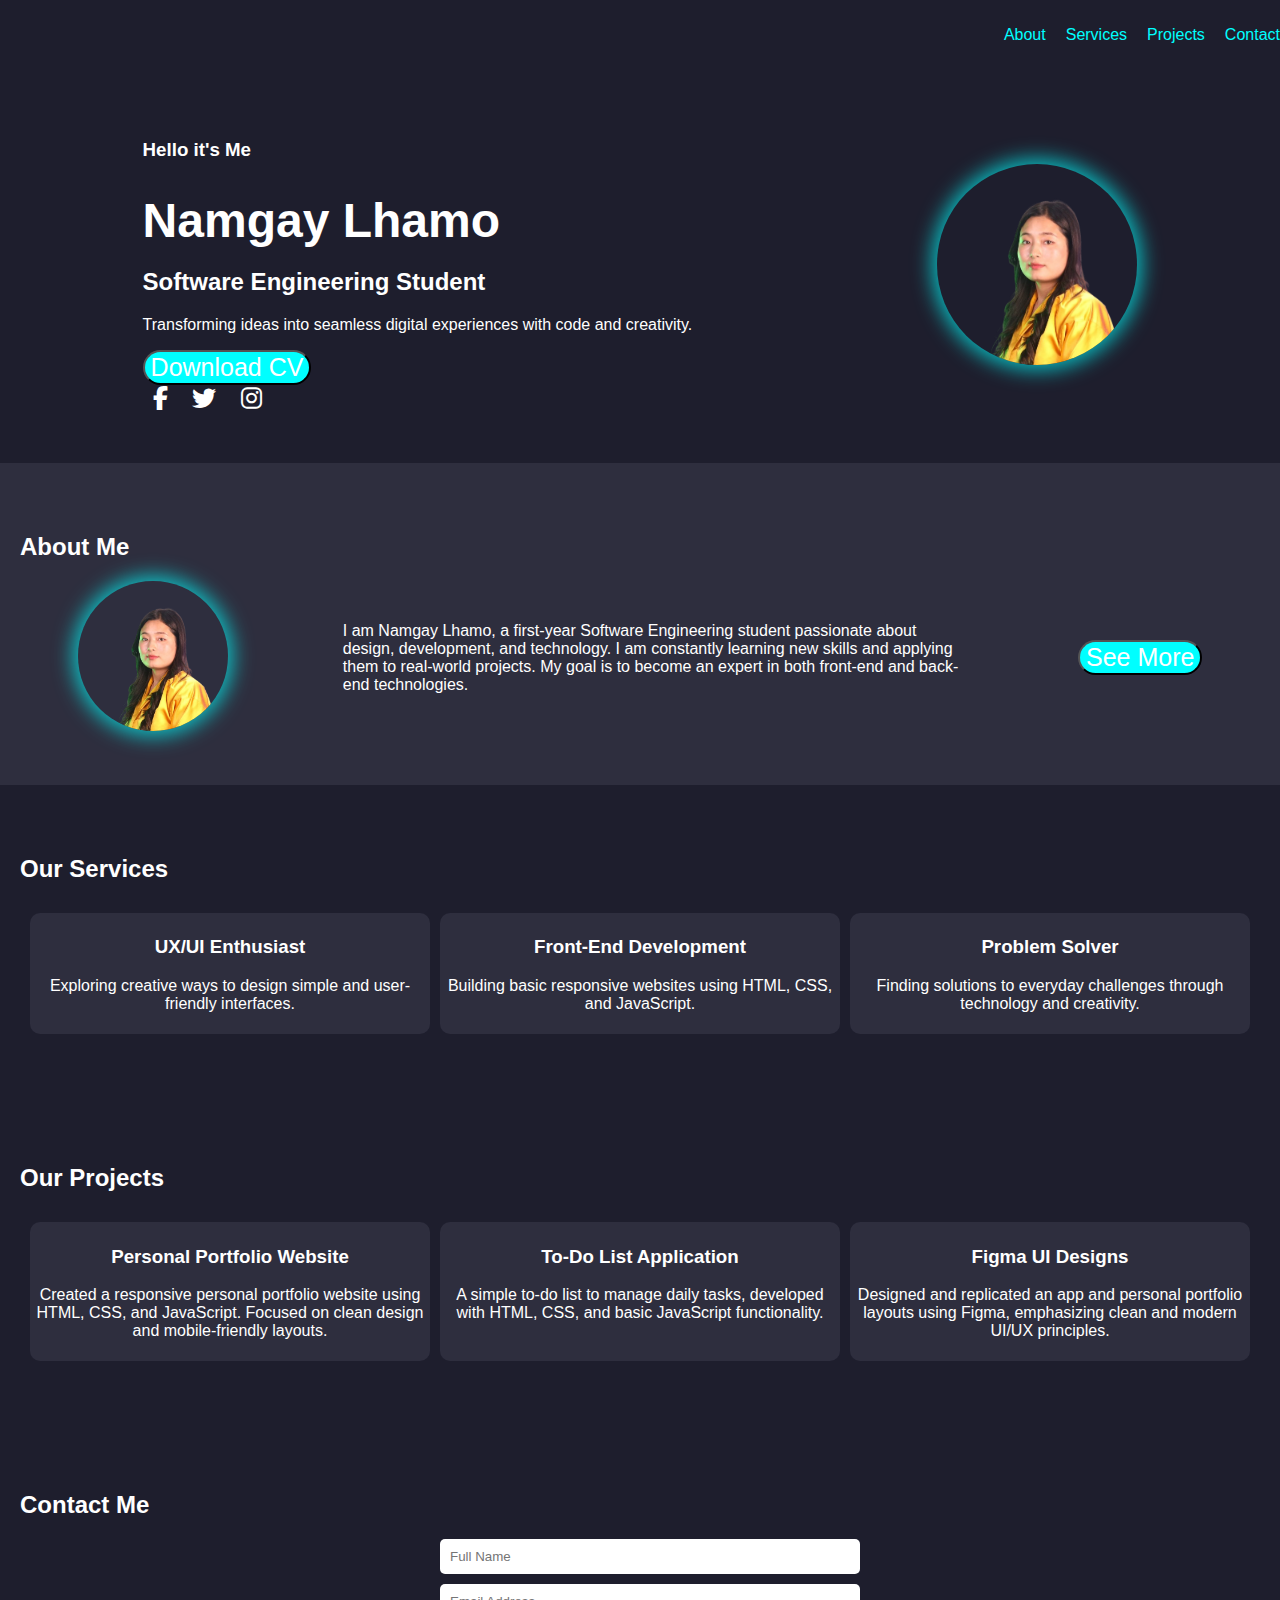
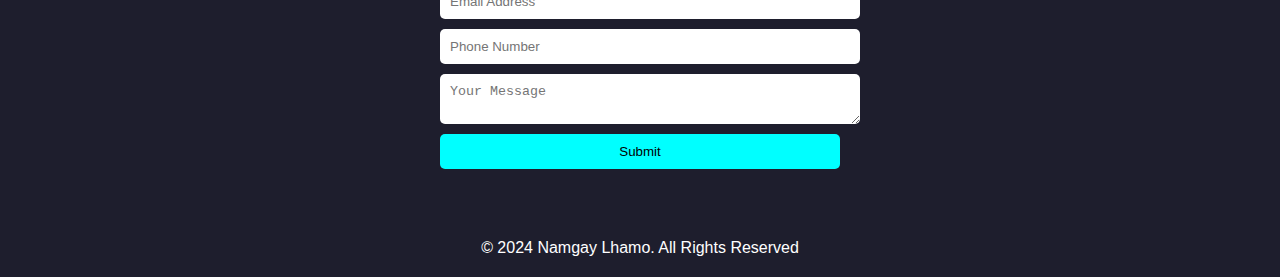
<file: index.html>
<!DOCTYPE html>
<html lang="en">
<head>
    <meta charset="UTF-8">
    <meta name="viewport" content="width=device-width, initial-scale=1.0">
    <meta http-equiv="X-UA-Compatible" content="IE=edge">
    <title>Namgay Lhamo Portfolio</title>
    <link rel="stylesheet" href="styling_PIII.CSS">
    <link rel="stylesheet" href="https://cdnjs.cloudflare.com/ajax/libs/font-awesome/6.6.0/css/all.min.css">
</head>
<body>
    <!-- Header Section -->
    <header>
        <nav>
            <ul>
                <li><a href="#about" aria-label="About section">About</a></li>
                <li><a href="#services" aria-label="Services section">Services</a></li>
                <li><a href="#projects" aria-label="Projects section">Projects</a></li>
                <li><a href="#contact" aria-label="Contact section">Contact</a></li>
            </ul>
        </nav>
    </header>

    <!-- Hero Section -->
    <section class="hero">
        <div class="hero-content">
            <h3>Hello it's Me </h3>
            <h1>Namgay Lhamo</h1>
            <h2>Software Engineering Student</h2>
            <p>Transforming ideas into seamless digital experiences with code and creativity.</p>
            <button style="font-size: 25px; background-color: aqua; color: white ; border-radius: 25px;">Download CV</button>
            

            <div class="social-icons">
                <link rel="stylesheet" href="https://cdnjs.cloudflare.com/ajax/libs/font-awesome/6.6.0/css/all.min.css" integrity="sha512-Kc323vGBEqzTmouAECnVceyQqyqdsSiqLQISBL29aUW4U/M7pSPA/gEUZQqv1cwx4OnYxTxve5UMg5GT6L4JJg==" crossorigin="anonymous" referrerpolicy="no-referrer" />
                <a href="#"><i class="fab fa-facebook-f"></i></a>
                <a href="#"><i class="fab fa-twitter"></i></a>
                <a href="#"><i class="fab fa-instagram"></i></a>
            </div>
        </div>
        <div class="hero-image">
            <img src="profile_pic-removebg-preview.png" alt="Namgay Lhamo">
        </div>
    </section>

    <!-- About Section -->
    <section id="about">
        <h2>About Me</h2>
        <div class="about-content">
            <div class="about-image">
                <img src="profile_pic-removebg-preview.png" alt="Namgay Lhamo">
            </div>
            <p>
                I am Namgay Lhamo, a first-year Software Engineering student passionate about design, development, and technology. I am constantly learning new skills and applying them to real-world projects. My goal is to become an expert in both front-end and back-end technologies.
            </p>
            <button style="font-size: 25px; background-color: aqua; color: white ; border-radius: 25px;">See More</button>

            

        </div>
    </section>

    <!-- Services Section -->
    <section id="services">
        <h2>Our Services</h2>
        <div class="services-container">
            <div class="service-card">
                <h3>UX/UI Enthusiast</h3>
                <p>Exploring creative ways to design simple and user-friendly interfaces.</p>
            </div>
            <div class="service-card">
                <h3>Front-End Development</h3>
                <p>Building basic responsive websites using HTML, CSS, and JavaScript.</p>
            </div>
            <div class="service-card">
                <h3>Problem Solver</h3>
                <p>Finding solutions to everyday challenges through technology and creativity.</p>
            </div>
        </div>
    </section>

    <!-- Projects Section -->
    <section id="projects">
        <h2>Our Projects</h2>
        <div class="services-container">
            <div class="service-card">
                <h3>Personal Portfolio Website</h3>
                <p>Created a responsive personal portfolio website using HTML, CSS, and JavaScript. Focused on clean design and mobile-friendly layouts.</p>
            </div>
            <div class="service-card">
                <h3>To-Do List Application</h3>
                <p>A simple to-do list to manage daily tasks, developed with HTML, CSS, and basic JavaScript functionality.</p>
            </div>
            <div class="service-card">
                <h3>Figma UI Designs</h3>
                <p>Designed and replicated an app and personal portfolio layouts using Figma, emphasizing clean and modern UI/UX principles.</p>
            </div>
        </div>
    </section>

    <!-- Contact Section -->
    <section id="contact">
        <h2>Contact Me</h2>
        <form class="contact-form">
            <input type="text" placeholder="Full Name" required>
            <input type="email" placeholder="Email Address" required>
            <input type="text" placeholder="Phone Number" required>
            <textarea placeholder="Your Message" required></textarea>
            <button type="submit" class="btn">Submit</button>
        </form>
    </section>

    <!-- Footer Section -->
    <footer>
        <h10>© 2024 Namgay Lhamo. All Rights Reserved</h10>
    </footer>
</body>
</html>
</file>
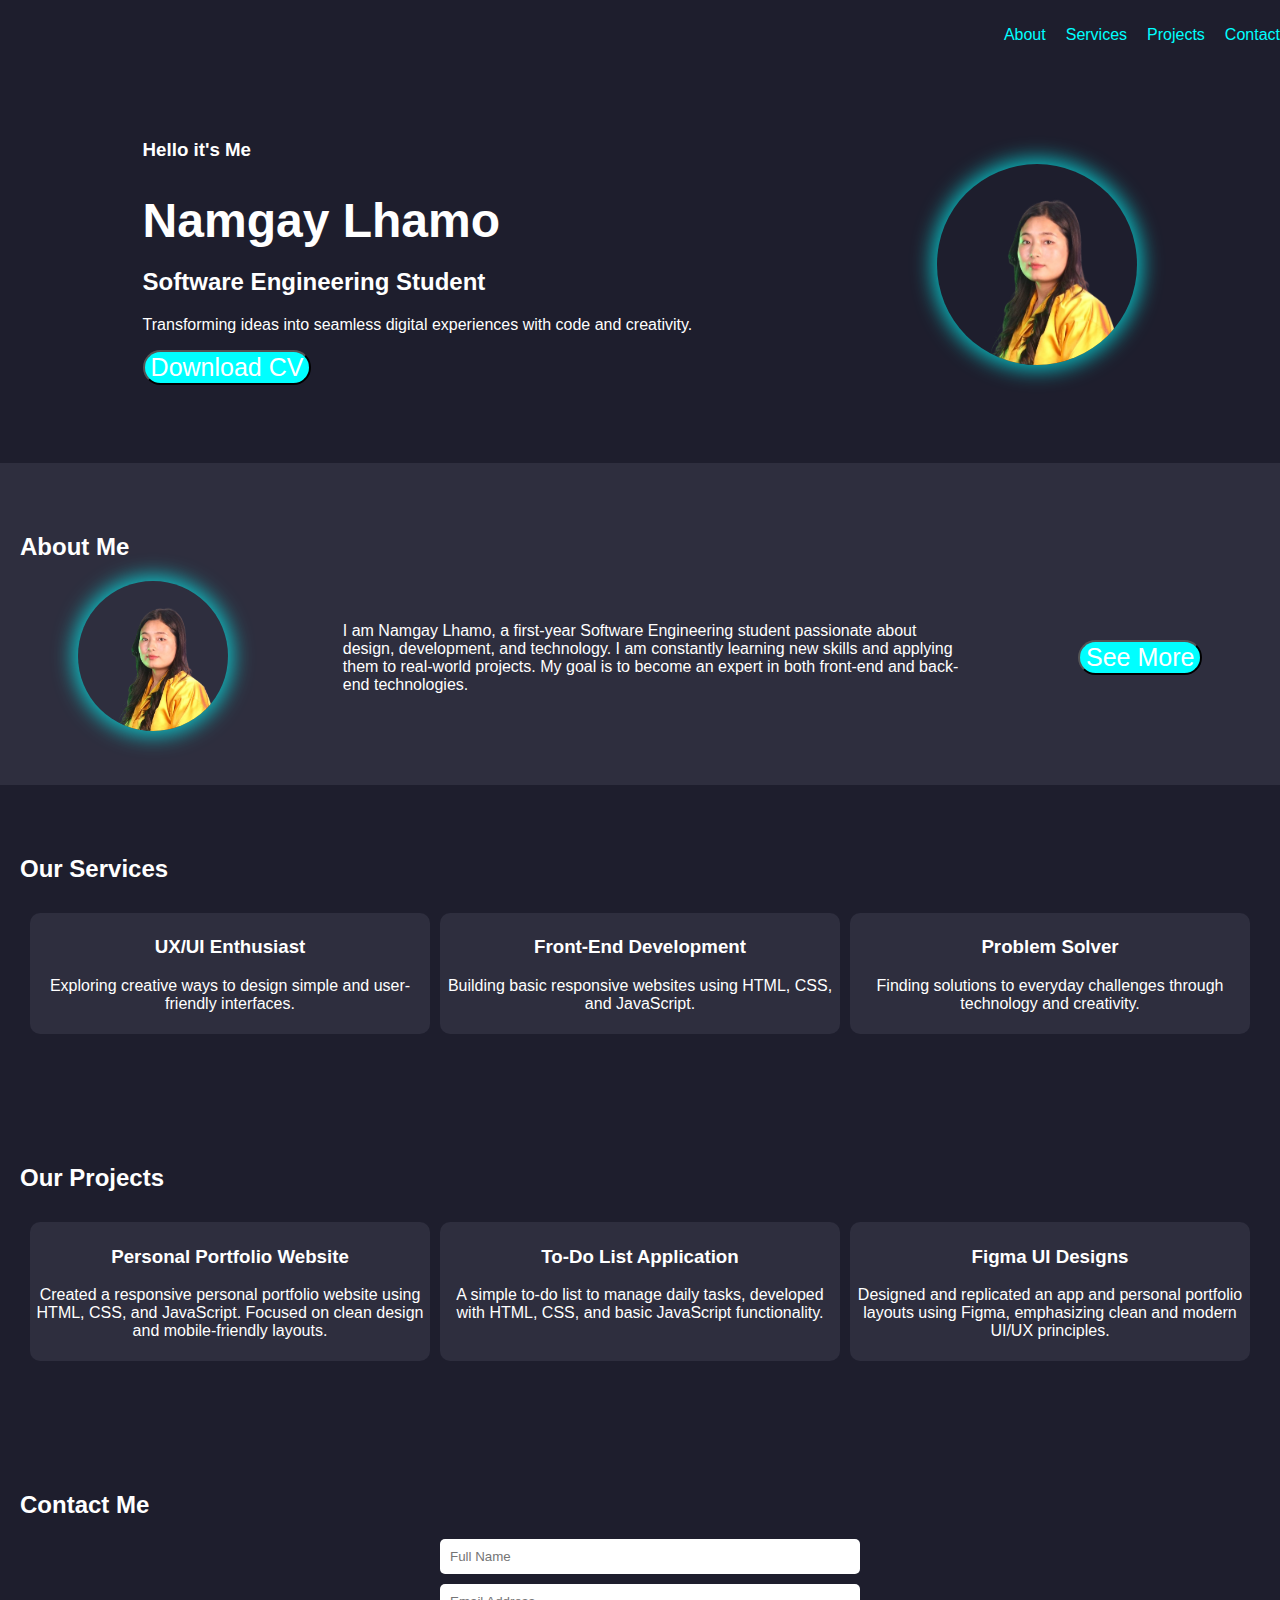
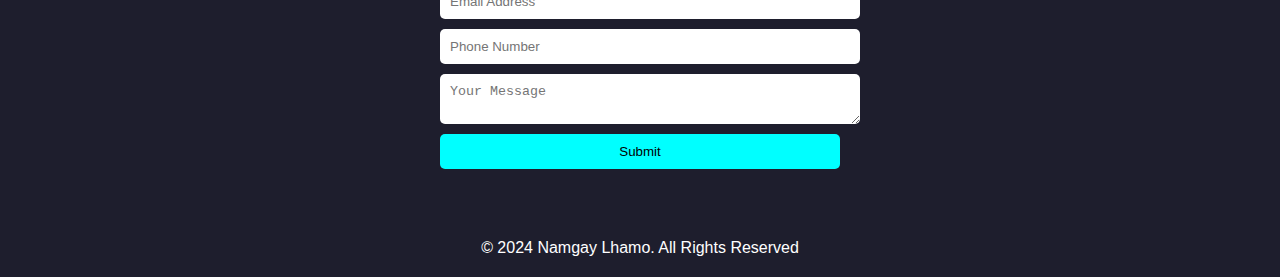
<file: Phase_II/index.html>
<!DOCTYPE html>
<html lang="en">
<head>
    <meta charset="UTF-8">
    <meta name="viewport" content="width=device-width, initial-scale=1.0">
    <title>Namgay Lhamo Portfolio</title>
    <link rel="stylesheet" href="styling_PII.CSS">
</head>
<body>
    <!-- Header Section -->
    <header>
        <nav>
            <ul>
                <li><a href="#about">About</a></li>
                <li><a href="#services">Services</a></li>
                <li><a href="#projects">Projects</a></li>
                <li><a href="#contact">Contact</a></li>
            </ul>
        </nav>
    </header>

    <!-- Hero Section -->
    <section class="hero">
        <div class="hero-content">
            <h3>Hello it's Me </h3>
            <h1>Namgay Lhamo</h1>
            <h2>Software Engineering Student</h2>
            <p>Transforming ideas into seamless digital experiences with code and creativity.</p>
            <button style="font-size: 25px; background-color: aqua; color: white ; border-radius: 25px;">Download CV</button>
            

            <div class="social-icons">
                <link rel="stylesheet" href="https://cdnjs.cloudflare.com/ajax/libs/font-awesome/6.6.0/css/all.min.css" integrity="sha512-Kc323vGBEqzTmouAECnVceyQqyqdsSiqLQISBL29aUW4U/M7pSPA/gEUZQqv1cwx4OnYxTxve5UMg5GT6L4JJg==" crossorigin="anonymous" referrerpolicy="no-referrer" />
                <a href="#"><i class="fab fa-facebook-f"></i></a>
                <a href="#"><i class="fab fa-twitter"></i></a>
                <a href="#"><i class="fab fa-instagram"></i></a>
            </div>
        </div>
        <div class="hero-image">
            <img src="profile_pic-removebg-preview.png" alt="Namgay Lhamo">
        </div>
    </section>

    <!-- About Section -->
    <section id="about">
        <h2>About Me</h2>
        <div class="about-content">
            <div class="about-image">
                <img src="profile_pic-removebg-preview.png" alt="Namgay Lhamo">
            </div>
            <p>
                I am Namgay Lhamo, a first-year Software Engineering student passionate about design, development, and technology. I am constantly learning new skills and applying them to real-world projects. My goal is to become an expert in both front-end and back-end technologies.
            </p>
            <button style="font-size: 25px; background-color: aqua; color: white ; border-radius: 25px;">See More</button>

            

        </div>
    </section>

    <!-- Services Section -->
    <section id="services">
        <h2>Our Services</h2>
        <div class="services-container">
            <div class="service-card">
                <h3>UX/UI Enthusiast</h3>
                <p>Exploring creative ways to design simple and user-friendly interfaces.</p>
            </div>
            <div class="service-card">
                <h3>Front-End Development</h3>
                <p>Building basic responsive websites using HTML, CSS, and JavaScript.</p>
            </div>
            <div class="service-card">
                <h3>Problem Solver</h3>
                <p>Finding solutions to everyday challenges through technology and creativity.</p>
            </div>
        </div>
    </section>

    <!-- Projects Section -->
    <section id="projects">
        <h2>Our Projects</h2>
        <div class="services-container">
            <div class="service-card">
                <h3>Personal Portfolio Website</h3>
                <p>Created a responsive personal portfolio website using HTML, CSS, and JavaScript. Focused on clean design and mobile-friendly layouts.</p>
            </div>
            <div class="service-card">
                <h3>To-Do List Application</h3>
                <p>A simple to-do list to manage daily tasks, developed with HTML, CSS, and basic JavaScript functionality.</p>
            </div>
            <div class="service-card">
                <h3>Figma UI Designs</h3>
                <p>Designed and replicated an app and personal portfolio layouts using Figma, emphasizing clean and modern UI/UX principles.</p>
            </div>
        </div>
    </section>

    <!-- Contact Section -->
    <section id="contact">
        <h2>Contact Me</h2>
        <form class="contact-form">
            <input type="text" placeholder="Full Name" required>
            <input type="email" placeholder="Email Address" required>
            <input type="text" placeholder="Phone Number" required>
            <textarea placeholder="Your Message" required></textarea>
            <button type="submit" class="btn">Submit</button>
        </form>
    </section>

    <!-- Footer Section -->
    <footer>
        <h10>© 2024 Namgay Lhamo. All Rights Reserved</h10>
    </footer>
</body>
</html>
</file>
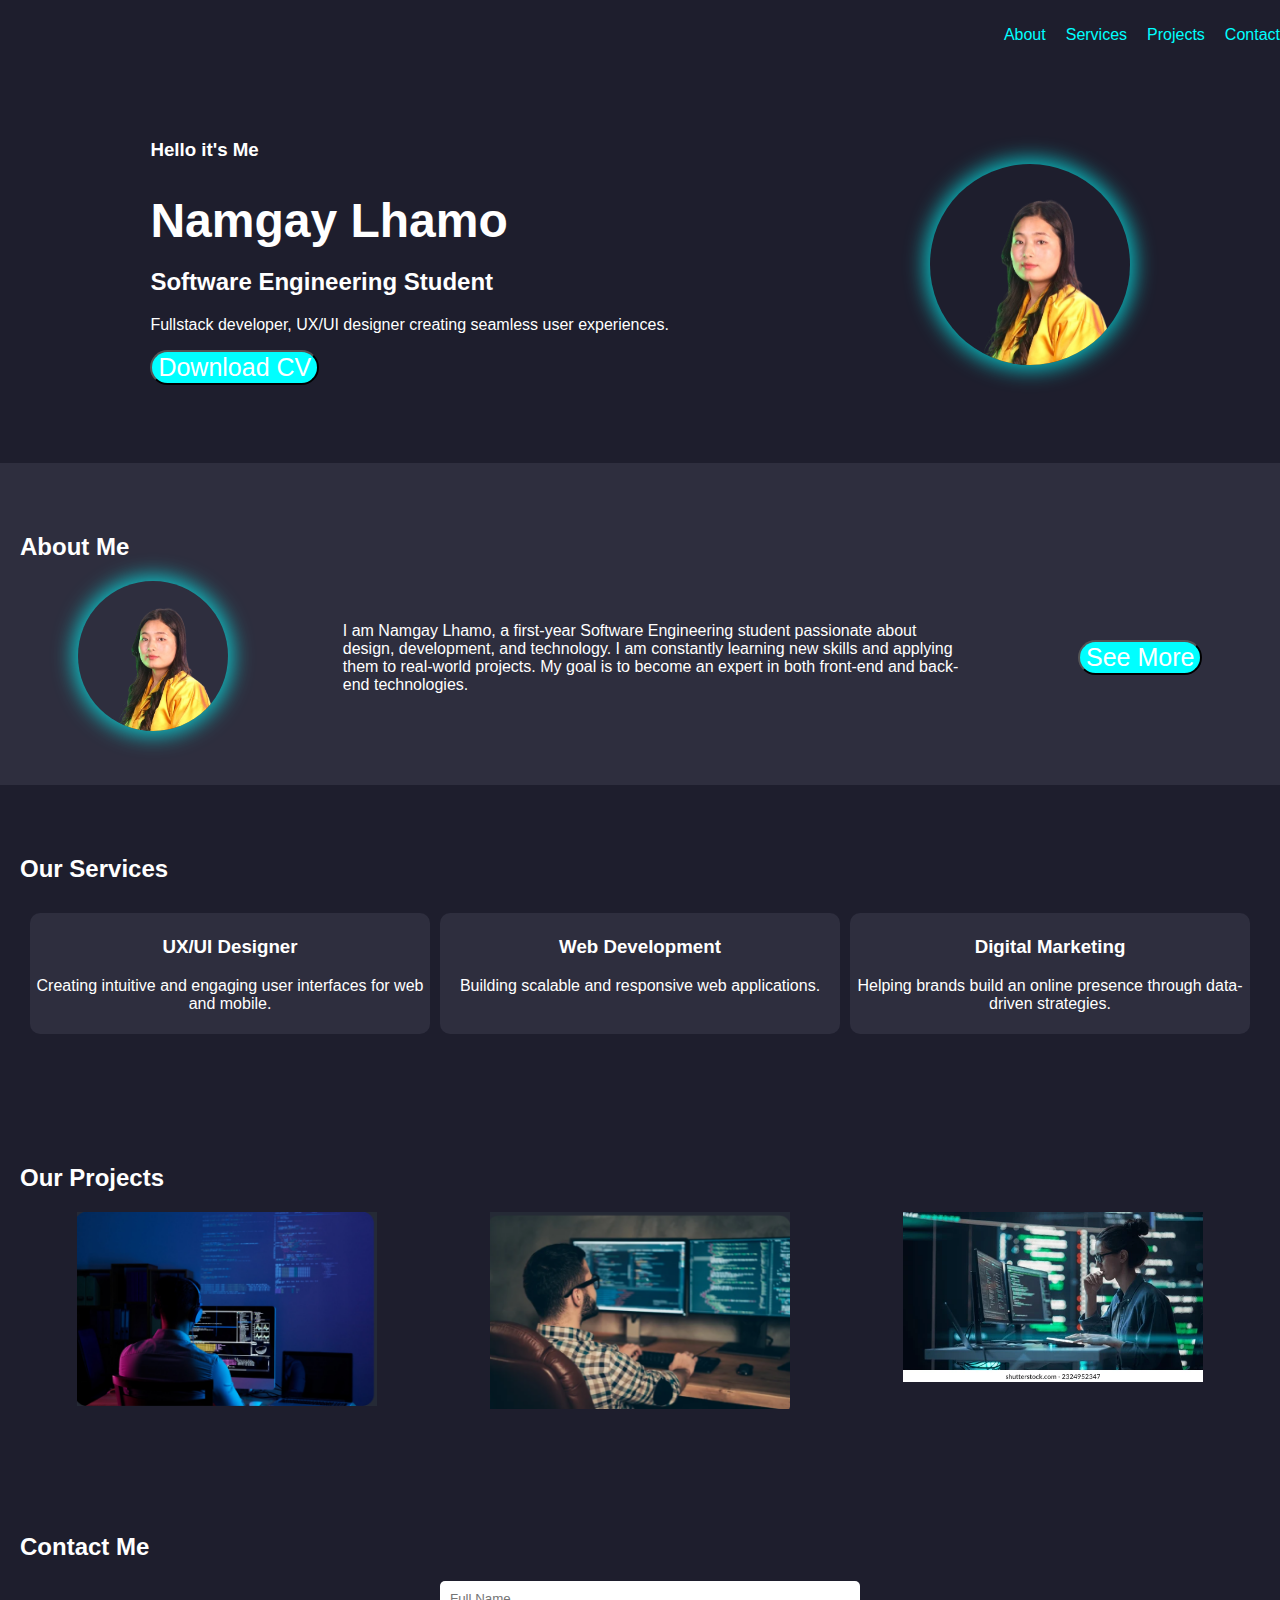
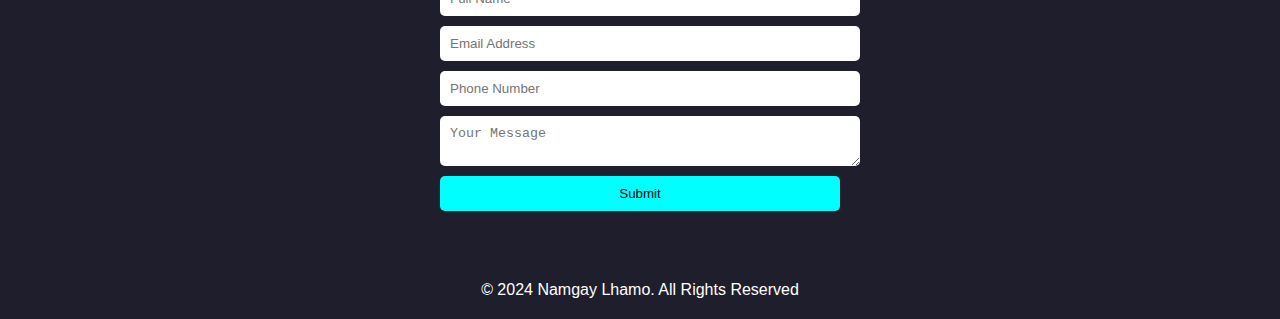
<file: Practical Assignment II_PhaseII/index.html>
<!DOCTYPE html>
<html lang="en">
<head>
    <meta charset="UTF-8">
    <meta name="viewport" content="width=device-width, initial-scale=1.0">
    <title>Namgay Lhamo Portfolio</title>
    <link rel="stylesheet" href="styling_PII.CSS">
</head>
<body>
    <!-- Header Section -->
    <header>
        <nav>
            <ul>
                <li><a href="#about">About</a></li>
                <li><a href="#services">Services</a></li>
                <li><a href="#projects">Projects</a></li>
                <li><a href="#contact">Contact</a></li>
            </ul>
        </nav>
    </header>

    <!-- Hero Section -->
    <section class="hero">
        <div class="hero-content">
            <h3>Hello it's Me </h3>
            <h1>Namgay Lhamo</h1>
            <h2>Software Engineering Student</h2>
            <p>Fullstack developer, UX/UI designer creating seamless user experiences.</p>
            <button style="font-size: 25px; background-color: aqua; color: white ; border-radius: 25px;">Download CV</button>
            

            <div class="social-icons">
                <link rel="stylesheet" href="https://cdnjs.cloudflare.com/ajax/libs/font-awesome/6.6.0/css/all.min.css" integrity="sha512-Kc323vGBEqzTmouAECnVceyQqyqdsSiqLQISBL29aUW4U/M7pSPA/gEUZQqv1cwx4OnYxTxve5UMg5GT6L4JJg==" crossorigin="anonymous" referrerpolicy="no-referrer" />
                <a href="#"><i class="fab fa-facebook-f"></i></a>
                <a href="#"><i class="fab fa-twitter"></i></a>
                <a href="#"><i class="fab fa-instagram"></i></a>
            </div>
        </div>
        <div class="hero-image">
            <img src="profile_pic-removebg-preview.png" alt="Namgay Lhamo">
        </div>
    </section>

    <!-- About Section -->
    <section id="about">
        <h2>About Me</h2>
        <div class="about-content">
            <div class="about-image">
                <img src="profile_pic-removebg-preview.png" alt="Namgay Lhamo">
            </div>
            <p>
                I am Namgay Lhamo, a first-year Software Engineering student passionate about design, development, and technology. I am constantly learning new skills and applying them to real-world projects. My goal is to become an expert in both front-end and back-end technologies.
            </p>
            <button style="font-size: 25px; background-color: aqua; color: white ; border-radius: 25px;">See More</button>

            

        </div>
    </section>

    <!-- Services Section -->
    <section id="services">
        <h2>Our Services</h2>
        <div class="services-container">
            <div class="service-card">
                <h3>UX/UI Designer</h3>
                <p>Creating intuitive and engaging user interfaces for web and mobile.</p>
            </div>
            <div class="service-card">
                <h3>Web Development</h3>
                <p>Building scalable and responsive web applications.</p>
            </div>
            <div class="service-card">
                <h3>Digital Marketing</h3>
                <p>Helping brands build an online presence through data-driven strategies.</p>
            </div>
        </div>
    </section>

    <!-- Projects Section -->
    <section id="projects">
        <h2>Our Projects</h2>
        <div class="projects-container">
            <div class="project">
                <img src="Screenshot 2024-10-23 094404.png" alt="Project 1">
            </div>
            <div class="project">
                <img src="Screenshot 2024-10-23 094337.png" alt="Project 2">
            </div>
            <div class="project">
                <img src="female-developer-thinking-typing-on-260nw-2324952347.webp" alt="Project 2">
            </div>
        </div>
    </section>

    <!-- Contact Section -->
    <section id="contact">
        <h2>Contact Me</h2>
        <form class="contact-form">
            <input type="text" placeholder="Full Name" required>
            <input type="email" placeholder="Email Address" required>
            <input type="text" placeholder="Phone Number" required>
            <textarea placeholder="Your Message" required></textarea>
            <button type="submit" class="btn">Submit</button>
        </form>
    </section>

    <!-- Footer Section -->
    <footer>
        <h10>© 2024 Namgay Lhamo. All Rights Reserved</h10>
    </footer>
</body>
</html>
</file>
<file: styling_PIII.CSS>
body {
    font-family: Arial, sans-serif;
    margin: 0;
    padding: 0;
    box-sizing: border-box;
    background-color: #1e1e2d;
    color: white;
}

a {
    color: #00ffff;
    text-decoration: none;
}

header {
    background-color: #1e1e2d;
    padding: 10px 0;
    text-align: left;
}

nav ul {
    list-style: none;
    display: flex;
    justify-content: right;
    gap: 20px;
}

nav ul li {
    display: inline-block;
}

.hero {
    display: flex;
    align-items: center;
    justify-content: space-around;
    padding: 50px 20px;
}

.hero-content {
    max-width: 50%;
}

.hero h1 {
    font-size: 48px;
    margin-bottom: 10px;
}

.hero h2 {
    font-size: 24px;
    margin-bottom: 20px;
}

.hero-image img {
    width: 200px;
    border-radius: 50%;
    box-shadow: 0 0 20px 5px rgba(0, 255, 255, 0.7);
}

.social-icons a {
    margin: 0 10px;
    text-decoration: none;
    color: white;
    font-size: 24px; 
}

.social-icons a:hover {
    color: #00ffff;
}

#about {
    padding: 50px 20px;
    background-color: #2e2e3e;
}

.about-content {
    display: flex;
    justify-content: space-around;
    align-items: center;
}

.about-image img {
    width: 150px;
    border-radius: 50%;
    box-shadow: 0 0 20px 5px rgba(0, 255, 255, 0.7);
}

#about p {
    max-width: 50%;
}

#services {
    padding: 50px 20px;
}

.services-container {
    display: flex;
    justify-content: space-between;
    gap: 10px; 
    padding: 10px; 
}

.service-card {
    background-color: #2e2e3e;
    padding: 5px;
    width: 100%;
    border-radius: 10px;
    text-align: center;
}

#projects {
    padding: 50px 20px;
}

.projects-container {
    display: flex;
    justify-content: space-around;
}

.project img {
    width: 300px;
}

#contact {
    padding: 50px 20px;
}

.contact-form {
    display: flex;
    flex-direction: column;
    gap: 10px;
    max-width: 400px;
    margin: 0 auto;
}

.contact-form input, 
.contact-form textarea {
    padding: 10px;
    border: none;
    border-radius: 5px;
    width: 100%;
}

.contact-form button {
    padding: 10px;
    background-color: #00ffff;
    color: #000;
    border: none;
    border-radius: 5px;
    cursor: pointer;
}

footer {
    text-align: center;
    padding: 20px;
    background-color: #1e1e2d;
}

@media screen and (max-width: 1024px) {
    .hero h1 {
        font-size: 40px;
    }
    
    .hero h2 {
        font-size: 22px;
    }
    
    .hero-content {
        max-width: 60%;
    }
    
    .projects-container {
        flex-direction: column;
        align-items: center;
    }
    
    .project img {
        width: 80%;
    }
}

@media screen and (max-width: 768px) {
    .hero {
        flex-direction: column;
        text-align: center;
        gap: 20px;
    }
    
    .hero-content {
        max-width: 100%;
    }
    
    .hero h1 {
        font-size: 32px;
    }
    
    .hero h2 {
        font-size: 20px;
    }
    
    .about-content {
        flex-direction: column;
        gap: 20px;
    }
    
    #about p {
        max-width: 100%;
        text-align: center;
    }
    
    .services-container {
        flex-direction: column;
        align-items: center;
    }
    
    .service-card {
        width: 90%;
    }
    
    .projects-container {
        flex-direction: column;
        align-items: center;
        gap: 20px;
    }
    
    .project img {
        width: 100%;
        max-width: 300px;
    }
    
    nav ul {
        flex-direction: column;
        align-items: center;
        gap: 10px;
    }
}

/* Add these additional media queries for better device coverage */

/* For large screens (PC) */
@media screen and (min-width: 1200px) {
    .container {
        max-width: 1140px;
        margin: 0 auto;
    }
    
    .hero-content {
        max-width: 45%;
    }
}

/* For medium screens (Laptop) */
@media screen and (max-width: 1024px) {
    /* ... existing styles ... */
    
    .services-container {
        gap: 20px;
        padding: 20px;
    }
    
    .service-card {
        padding: 15px;
    }
}

/* For tablets */
@media screen and (max-width: 768px) {
    /* ... existing styles ... */
    
    .contact-form {
        width: 90%;
        max-width: 500px;
    }
}

/* For mobile phones */
@media screen and (max-width: 480px) {
    .hero h1 {
        font-size: 28px;
    }
    
    .hero h2 {
        font-size: 18px;
    }
    
    .hero-image img {
        width: 150px;
    }
    
    .service-card {
        width: 100%;
        margin: 10px 0;
    }
    
    .social-icons {
        margin-top: 20px;
    }
    
    .social-icons a {
        font-size: 20px;
        margin: 0 8px;
    }
    
    .contact-form input, 
    .contact-form textarea {
        padding: 8px;
    }
}

/* Fix for very small devices */
@media screen and (max-width: 320px) {
    .hero h1 {
        font-size: 24px;
    }
    
    .hero-image img {
        width: 120px;
    }
}
</file>
<file: Phase_II/styling_PII.CSS>
body {
    font-family: Arial, sans-serif;
    margin: 0;
    padding: 0;
    box-sizing: border-box;
    background-color: #1e1e2d;
    color: white;
}

a {
    color: #00ffff;
    text-decoration: none;
}


header {
    background-color: #1e1e2d;
    padding: 10px 0;
    text-align: left;
}

nav ul {
    list-style: none;
    display: flex;
    justify-content: right;
    gap: 20px;
}

nav ul li {
    display: inline-block;
}


.hero {
    display: flex;
    align-items: center;
    justify-content: space-around;
    padding: 50px 20px;
}

.hero-content {
    max-width: 50%;
}

.hero h1 {
    font-size: 48px;
    margin-bottom: 10px;
}

.hero h2 {
    font-size: 24px;
    margin-bottom: 20px;
}

.hero-image img {
    width: 200px;
    border-radius: 50%;
    box-shadow: 0 0 20px 5px rgba(0, 255, 255, 0.7);
}


.social-icons a {
    margin: 0 10px;
    text-decoration: none;
    color: white;
    font-size: 24px; 
}

.social-icons a:hover {
    color: #00ffff;
}


#about {
    padding: 50px 20px;
    background-color: #2e2e3e;
}

.about-content {
    display: flex;
    justify-content: space-around;
    align-items: center;
}

.about-image img {
    width: 150px;
    border-radius: 50%;
    box-shadow: 0 0 20px 5px rgba(0, 255, 255, 0.7);
}

#about p {
    max-width: 50%;
}


#services {
    padding: 50px 20px;
}

.services-container {
    display: flex;
    justify-content: space-between;
    gap: 10px; 
    padding: 10px; 
}

.service-card {
    background-color: #2e2e3e;
    padding: 5px;
    width: 100%;
    border-radius: 10px;
    text-align: center;
}


#projects {
    padding: 50px 20px;
}

.projects-container {
    display: flex;
    justify-content: space-around;
}

.project img {
    width: 300px;
}


#contact {
    padding: 50px 20px;
}

.contact-form {
    display: flex;
    flex-direction: column;
    gap: 10px;
    max-width: 400px;
    margin: 0 auto;
}

.contact-form input, 
.contact-form textarea {
    padding: 10px;
    border: none;
    border-radius: 5px;
    width: 100%;
}

.contact-form button {
    padding: 10px;
    background-color: #00ffff;
    color: #000;
    border: none;
    border-radius: 5px;
    cursor: pointer;
}


footer {
    text-align: center;
    padding: 20px;
    background-color: #1e1e2d;
}
</file>
<file: Practical Assignment II_PhaseII/styling_PII.CSS>
body {
    font-family: Arial, sans-serif;
    margin: 0;
    padding: 0;
    box-sizing: border-box;
    background-color: #1e1e2d;
    color: white;
}

a {
    color: #00ffff;
    text-decoration: none;
}


header {
    background-color: #1e1e2d;
    padding: 10px 0;
    text-align: left;
}

nav ul {
    list-style: none;
    display: flex;
    justify-content: right;
    gap: 20px;
}

nav ul li {
    display: inline-block;
}


.hero {
    display: flex;
    align-items: center;
    justify-content: space-around;
    padding: 50px 20px;
}

.hero-content {
    max-width: 50%;
}

.hero h1 {
    font-size: 48px;
    margin-bottom: 10px;
}

.hero h2 {
    font-size: 24px;
    margin-bottom: 20px;
}

.hero-image img {
    width: 200px;
    border-radius: 50%;
    box-shadow: 0 0 20px 5px rgba(0, 255, 255, 0.7);
}


.social-icons a {
    margin: 0 10px;
    text-decoration: none;
    color: white;
    font-size: 24px; 
}

.social-icons a:hover {
    color: #00ffff;
}


#about {
    padding: 50px 20px;
    background-color: #2e2e3e;
}

.about-content {
    display: flex;
    justify-content: space-around;
    align-items: center;
}

.about-image img {
    width: 150px;
    border-radius: 50%;
    box-shadow: 0 0 20px 5px rgba(0, 255, 255, 0.7);
}

#about p {
    max-width: 50%;
}


#services {
    padding: 50px 20px;
}

.services-container {
    display: flex;
    justify-content: space-between;
    gap: 10px; 
    padding: 10px; 
}

.service-card {
    background-color: #2e2e3e;
    padding: 5px;
    width: 100%;
    border-radius: 10px;
    text-align: center;
}


#projects {
    padding: 50px 20px;
}

.projects-container {
    display: flex;
    justify-content: space-around;
}

.project img {
    width: 300px;
}


#contact {
    padding: 50px 20px;
}

.contact-form {
    display: flex;
    flex-direction: column;
    gap: 10px;
    max-width: 400px;
    margin: 0 auto;
}

.contact-form input, 
.contact-form textarea {
    padding: 10px;
    border: none;
    border-radius: 5px;
    width: 100%;
}

.contact-form button {
    padding: 10px;
    background-color: #00ffff;
    color: #000;
    border: none;
    border-radius: 5px;
    cursor: pointer;
}


footer {
    text-align: center;
    padding: 20px;
    background-color: #1e1e2d;
}
</file>
